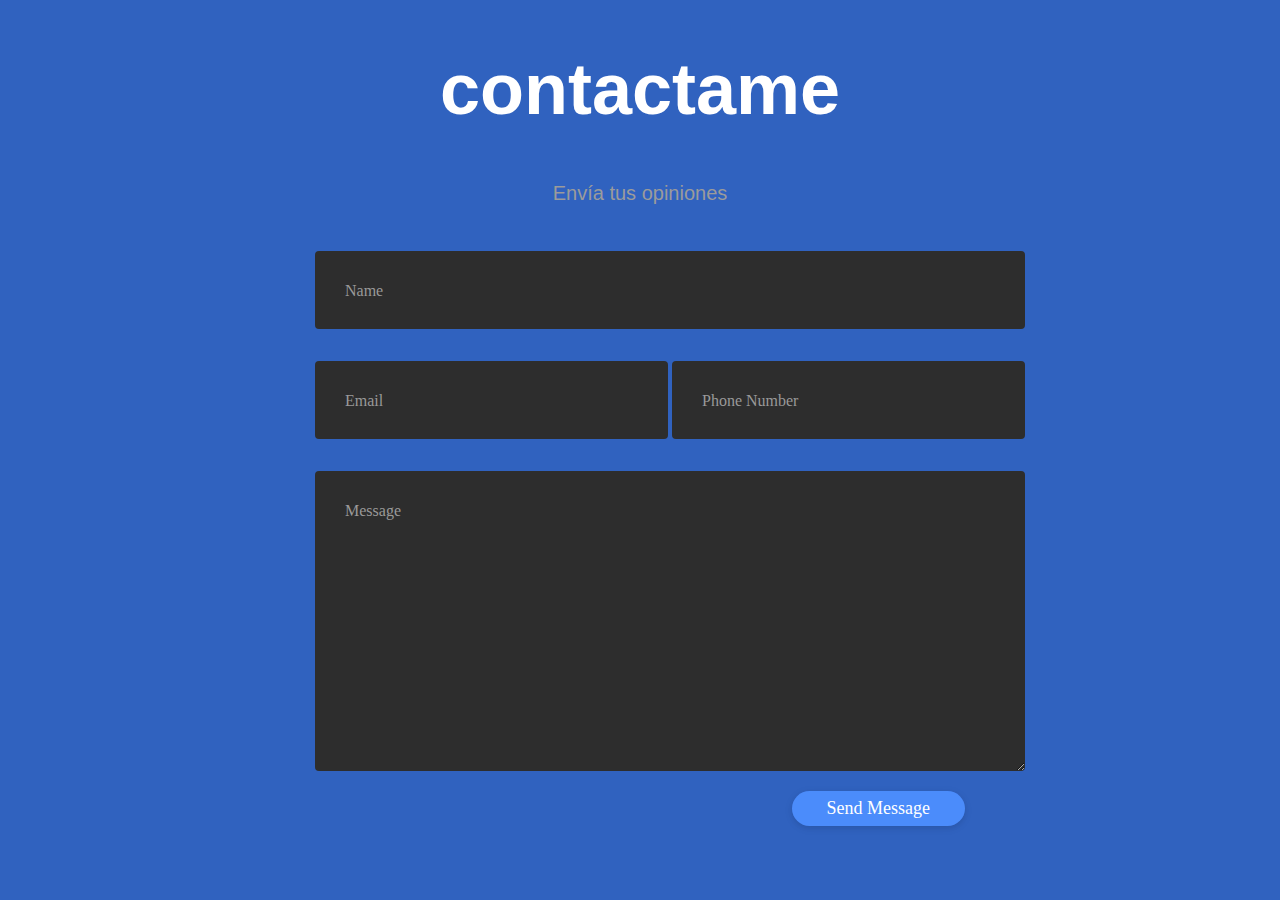
<file: componentes/contacto.html>
<!DOCTYPE html>
<html lang="en">
<head>
    <meta charset="UTF-8">
    <meta name="viewport" content="width=device-width, initial-scale=1.0">
    <title>Contacto</title>
    <link rel="stylesheet" href="/hojas-de-estilo/contacto.css">
</head>
<body>
    <div class="container">
        <div class="row">
                <h1>contactame</h1>
        </div>
        <div class="row">
                <h4 style="text-align:center"> Envía tus opiniones</h4>
        </div>
        <div class="row input-container">
                <div class="col-xs-12">
                    <div class="styled-input wide">
                        <input type="text" required />
                        <label>Name</label> 
                    </div>
                </div>
                <div class="col-md-6 col-sm-12">
                    <div class="styled-input">
                        <input type="text" required />
                        <label>Email</label> 
                    </div>
                </div>
                <div class="col-md-6 col-sm-12">
                    <div class="styled-input text-white" style="float:right;">
                        <input type="text" required />
                        <label>Phone Number</label> 
                    </div>
                </div>
                <div class="col-xs-12">
                    <div class="styled-input wide">
                        <textarea required></textarea>
                        <label>Message</label>
                    </div>
                </div>
                <div class="col-xs-12">
                    <div class="btn-lrg submit-btn">Send Message</div>
                </div>
        </div>
    </div>
    
</body>
</html>
</file>
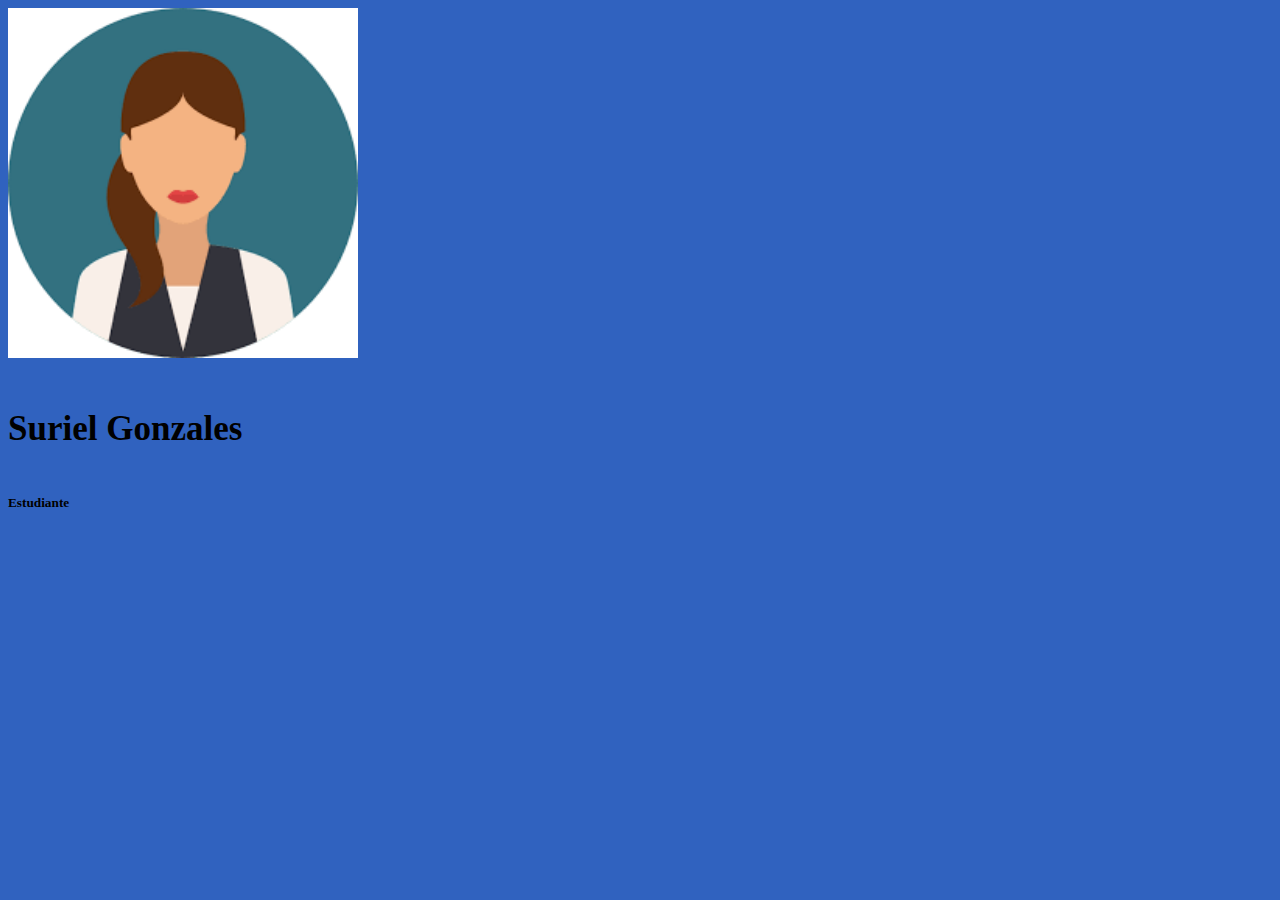
<file: componentes/equipo.html>
<!DOCTYPE html>
<html lang="en">
<head>
    <meta charset="UTF-8">
    <meta name="viewport" content="width=device-width, initial-scale=1.0">
    <link rel="stylesheet" href="/hojas-de-estilo/equipo.css">
</head>
<body>
    <div class="container">
        <div class="row">
            <div class="col-md-8 mx-auto">
                <div class="card text-center shadow">
                    <div class="card-image">
                        <img src="[data-uri]"
                            alt="Person's Photo" class="" width="350px">
                    </div>
                    <div class="card-content d-flex flex-column align-items-center">
                        <h4 class="pt-2">Suriel Gonzales</h4>
                        <h5>Estudiante</h5>
                    </div>
                </div>
            </div>
        </div>
    </div>
</body>
</html>
</file>
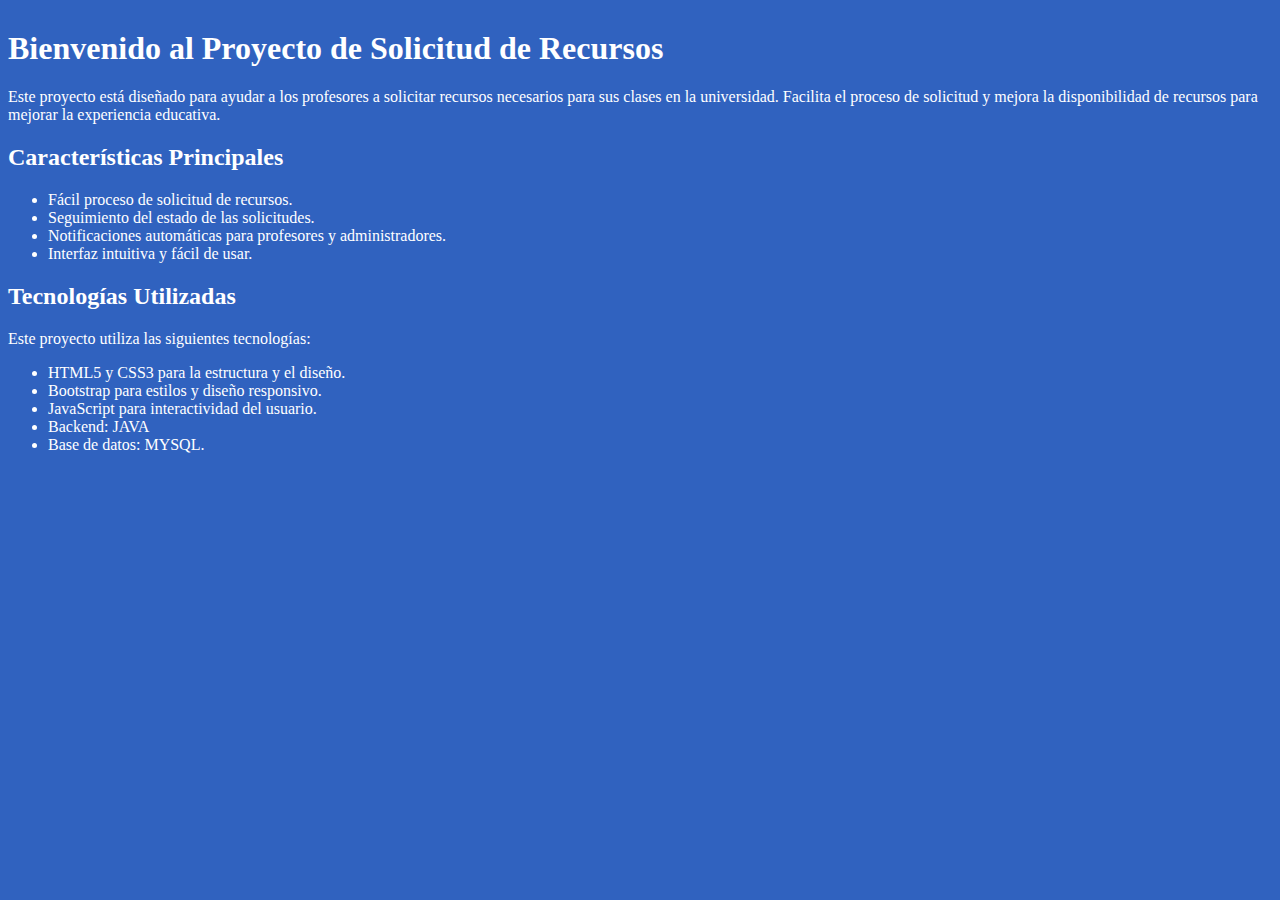
<file: componentes/proyecto.html>
<!DOCTYPE html>
<html lang="en">
<head>
    <meta charset="UTF-8">
    <meta name="viewport" content="width=device-width, initial-scale=1.0">
    <link rel="stylesheet" href="/hojas-de-estilo/proyecto.css">
</head>
<body>
    <section class="container mt-3 proyecto">
        <h1>Bienvenido al Proyecto de Solicitud de Recursos</h1>
        <p>
          Este proyecto está diseñado para ayudar a los profesores a solicitar recursos necesarios para sus clases en la universidad.
          Facilita el proceso de solicitud y mejora la disponibilidad de recursos para mejorar la experiencia educativa.
        </p>
      </section>
      <section class="container mt-3">
        <h2>Características Principales</h2>
        <ul>
          <li>Fácil proceso de solicitud de recursos.</li>
          <li>Seguimiento del estado de las solicitudes.</li>
          <li>Notificaciones automáticas para profesores y administradores.</li>
          <li>Interfaz intuitiva y fácil de usar.</li>
        </ul>
      </section>
    

      <section class="container mt-3">
        <h2>Tecnologías Utilizadas</h2>
        <p>Este proyecto utiliza las siguientes tecnologías:</p>
        <ul>
          <li>HTML5 y CSS3 para la estructura y el diseño.</li>
          <li>Bootstrap para estilos y diseño responsivo.</li>
          <li>JavaScript para interactividad del usuario.</li>
          <li>Backend: JAVA</li>
          <li>Base de datos: MYSQL.</li>
        </ul>
      </section>
</body>
</html>
</file>
<file: hojas-de-estilo/contacto.css>
body {
    background-color: #3062bf;
}

h1 {
    font-family: 'Poppins', sans-serif, 'arial';
    font-weight: 600;
    font-size: 72px;
    color: white;
    text-align: center;
}

h4 {
    font-family: 'Roboto', sans-serif, 'arial';
    font-weight: 400;
    font-size: 20px;
    color: #9b9b9b;
    line-height: 1.5;
}

/* ///// inputs /////*/

input:focus ~ label, textarea:focus ~ label, input:valid ~ label, textarea:valid ~ label {
    font-size: 0.75em;
    color: #999;
    top: -5px;
    -webkit-transition: all 0.225s ease;
    transition: all 0.225s ease;
}

.styled-input {
    float: left;
    width: 293px;
    margin: 1rem 0;
    position: relative;
    border-radius: 4px;
}

@media only screen and (max-width: 768px){
    .styled-input {
        width:100%;
    }
}

.styled-input label {
    color: #999;
    padding: 1.3rem 30px 1rem 30px;
    position: absolute;
    top: 10px;
    left: 0;
    -webkit-transition: all 0.25s ease;
    transition: all 0.25s ease;
    pointer-events: none;
}

.styled-input.wide { 
    width: 650px;
    max-width: 100%;
}

input,
textarea {
    padding: 30px;
    border: 0;
    width: 100%;
    font-size: 1rem;
    background-color: #2d2d2d;
    color: white;
    border-radius: 4px;
}

input:focus,
textarea:focus { outline: 0; }

input:focus ~ span,
textarea:focus ~ span {
    width: 100%;
    -webkit-transition: all 0.075s ease;
    transition: all 0.075s ease;
}

textarea {
    width: 100%;
    min-height: 15em;
}

.input-container {
    width: 650px;
    max-width: 100%;
    margin: 20px auto 25px auto;
}

.submit-btn {
    float: right;
    padding: 7px 35px;
    border-radius: 60px;
    display: inline-block;
    background-color: #4b8cfb;
    color: white;
    font-size: 18px;
    cursor: pointer;
    box-shadow: 0 2px 5px 0 rgba(0,0,0,0.06),
              0 2px 10px 0 rgba(0,0,0,0.07);
    -webkit-transition: all 300ms ease;
    transition: all 300ms ease;
}

.submit-btn:hover {
    transform: translateY(1px);
    box-shadow: 0 1px 1px 0 rgba(0,0,0,0.10),
              0 1px 1px 0 rgba(0,0,0,0.09);
}

@media (max-width: 768px) {
    .submit-btn {
        width:100%;
        float: none;
        text-align:center;
    }
}

input[type=checkbox] + label {
  color: #ccc;
  font-style: italic;
} 

input[type=checkbox]:checked + label {
  color: #f00;
  font-style: normal;
}
</file>
<file: hojas-de-estilo/equipo.css>
body {
    background-color: #3062bf;
}
h4 {
    font-size: 35px;
}
</file>
<file: hojas-de-estilo/proyecto.css>
.proyecto {
    margin-top: 30px;
}
h1, h2, p {
    color: white;
}
body{
    background-color: #3062bf;
}
ul, li {
    color: white;
}
</file>
